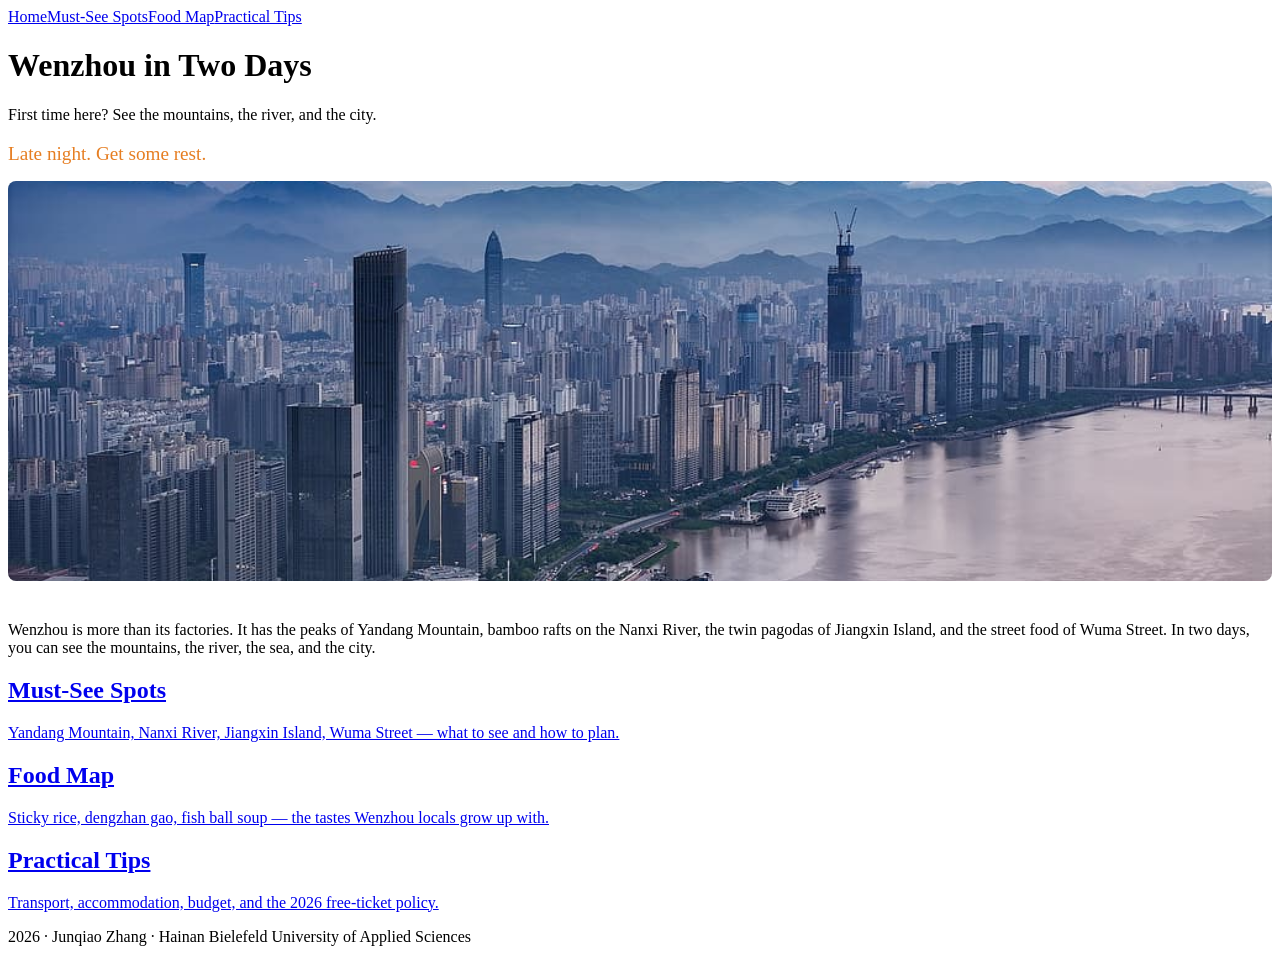
<file: index.html>
<!DOCTYPE html>
<html lang="en">
<head>
  <meta charset="UTF-8">
  <meta name="viewport" content="width=device-width, initial-scale=1.0">
  <title>Wenzhou in Two Days — Mountains, River, and City</title>
  <meta name="description" content="A two-day travel guide for first-time visitors to Wenzhou.">
  
  <!-- Open Graph (封面照片代码在这里) -->
  <meta property="og:title" content="Wenzhou in Two Days">
  <meta property="og:description" content="First time in Wenzhou? See the mountains, the river, and the city.">
  <!-- 下面这行是你的封面图绝对路径，只有加了这行，分享链接时才会显示图片 -->
  <meta property="og:image" content="https://zhang-junqiao.github.io/html/images/og-image.jpg">
  <meta property="og:url" content="https://zhang-junqiao.github.io/html/">
  <meta property="og:type" content="website">
  <meta name="twitter:card" content="summary_large_image">
  
  <!-- Icons (浏览器标签页图标) -->
  <link rel="icon" href="images/favicon-32.png" sizes="32x32">
  <link rel="apple-touch-icon" href="images/apple-touch-icon.png">
  
  <link rel="stylesheet" href="css/style.css">
</head>
<body>
  <!-- Header and footer are injected by nav.js -->

  <main>
    <h1>Wenzhou in Two Days</h1>
    <p class="subtitle">First time here? See the mountains, the river, and the city.</p >
    <p id="greeting"></p >
    <img src="images/og-image.jpg" alt="Wenzhou Cover" style="width: 100%; max-height: 400px; object-fit: cover; border-radius: 8px; margin-bottom: 20px;">
    
    <p>Wenzhou is more than its factories. It has the peaks of Yandang Mountain, bamboo rafts on the Nanxi River, the twin pagodas of Jiangxin Island, and the street food of Wuma Street. In two days, you can see the mountains, the river, the sea, and the city.</p >

    <div class="entry-grid">
      <a href="spots.html" class="entry-card">
        <h2>Must-See Spots</h2>
        <p>Yandang Mountain, Nanxi River, Jiangxin Island, Wuma Street — what to see and how to plan.</p >
      </a >
      <a href="food.html" class="entry-card">
        <h2>Food Map</h2>
        <p>Sticky rice, dengzhan gao, fish ball soup — the tastes Wenzhou locals grow up with.</p >
      </a >
      <a href="tips.html" class="entry-card">
        <h2>Practical Tips</h2>
        <p>Transport, accommodation, budget, and the 2026 free-ticket policy.</p >
      </a >
    </div>
  </main>

  <script src="js/nav.js"></script>
  <script src="js/dynamic.js"></script>
</body>
</html>
</file>
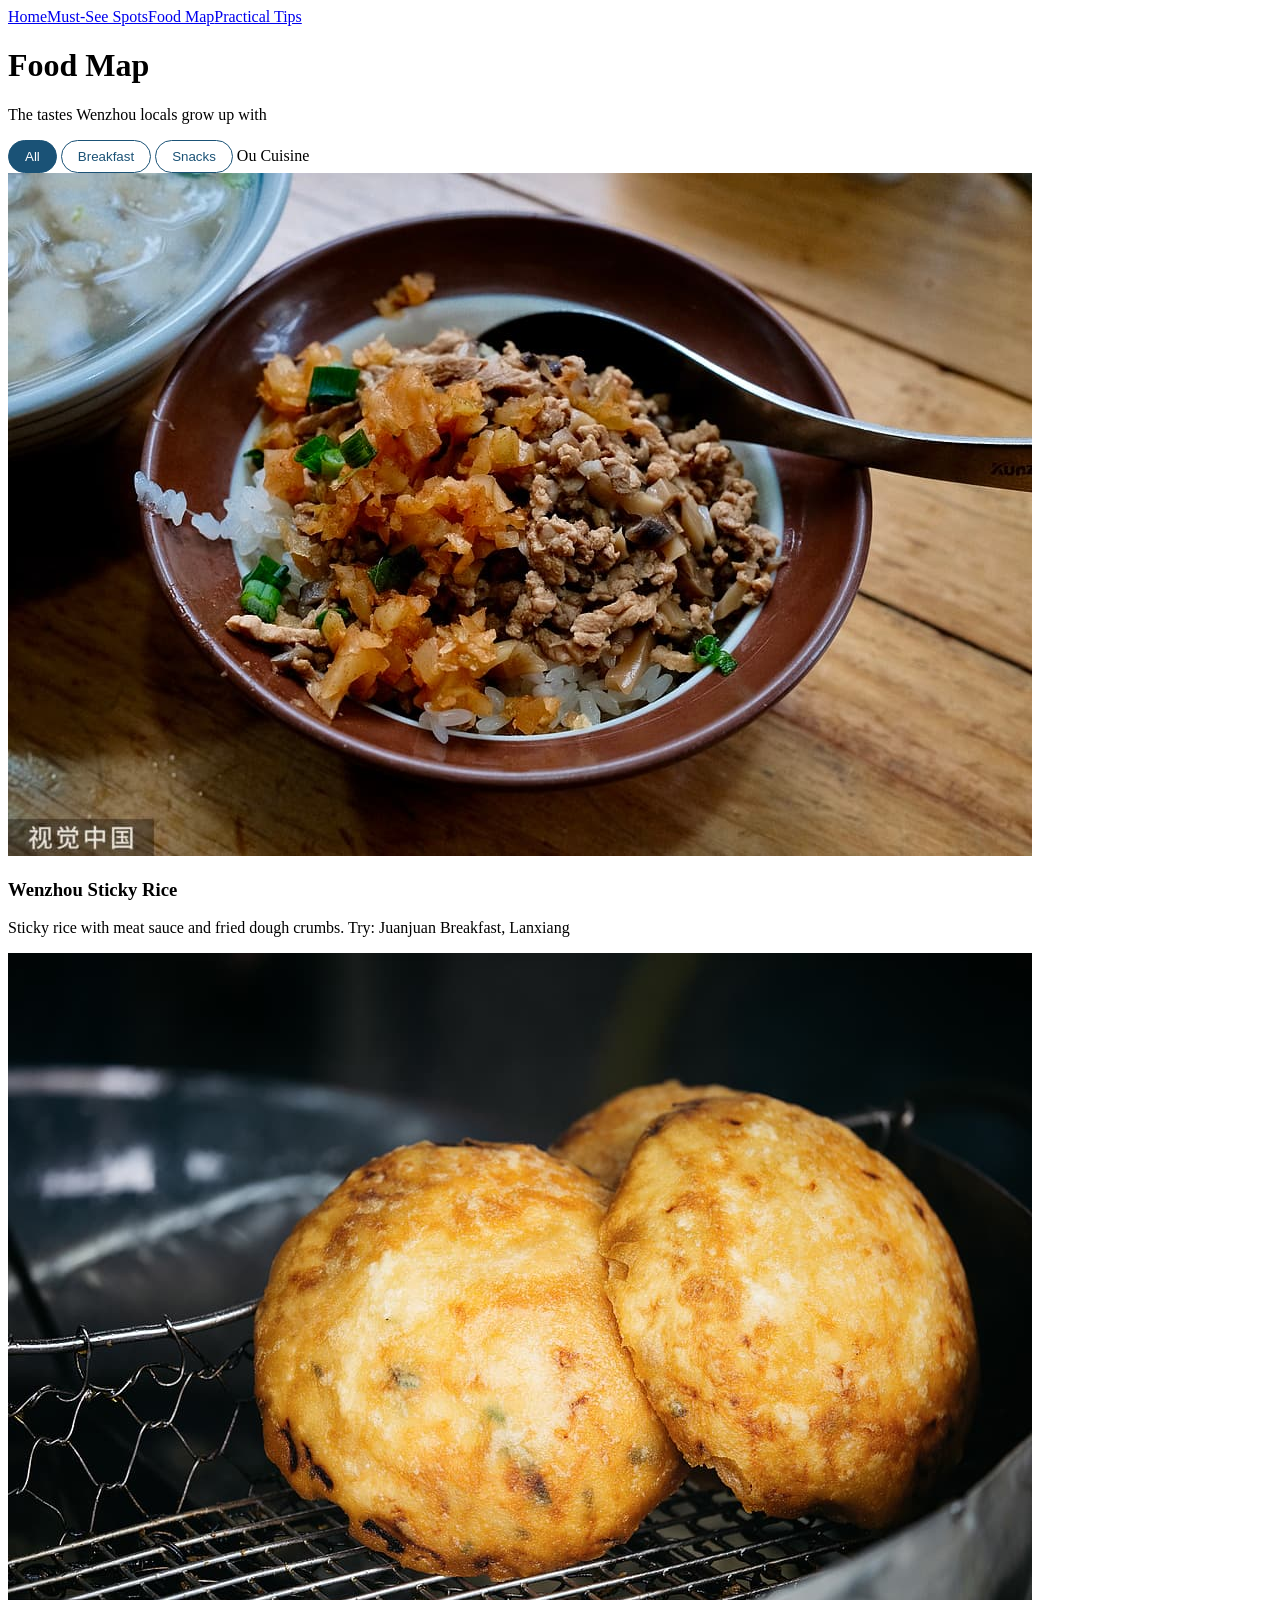
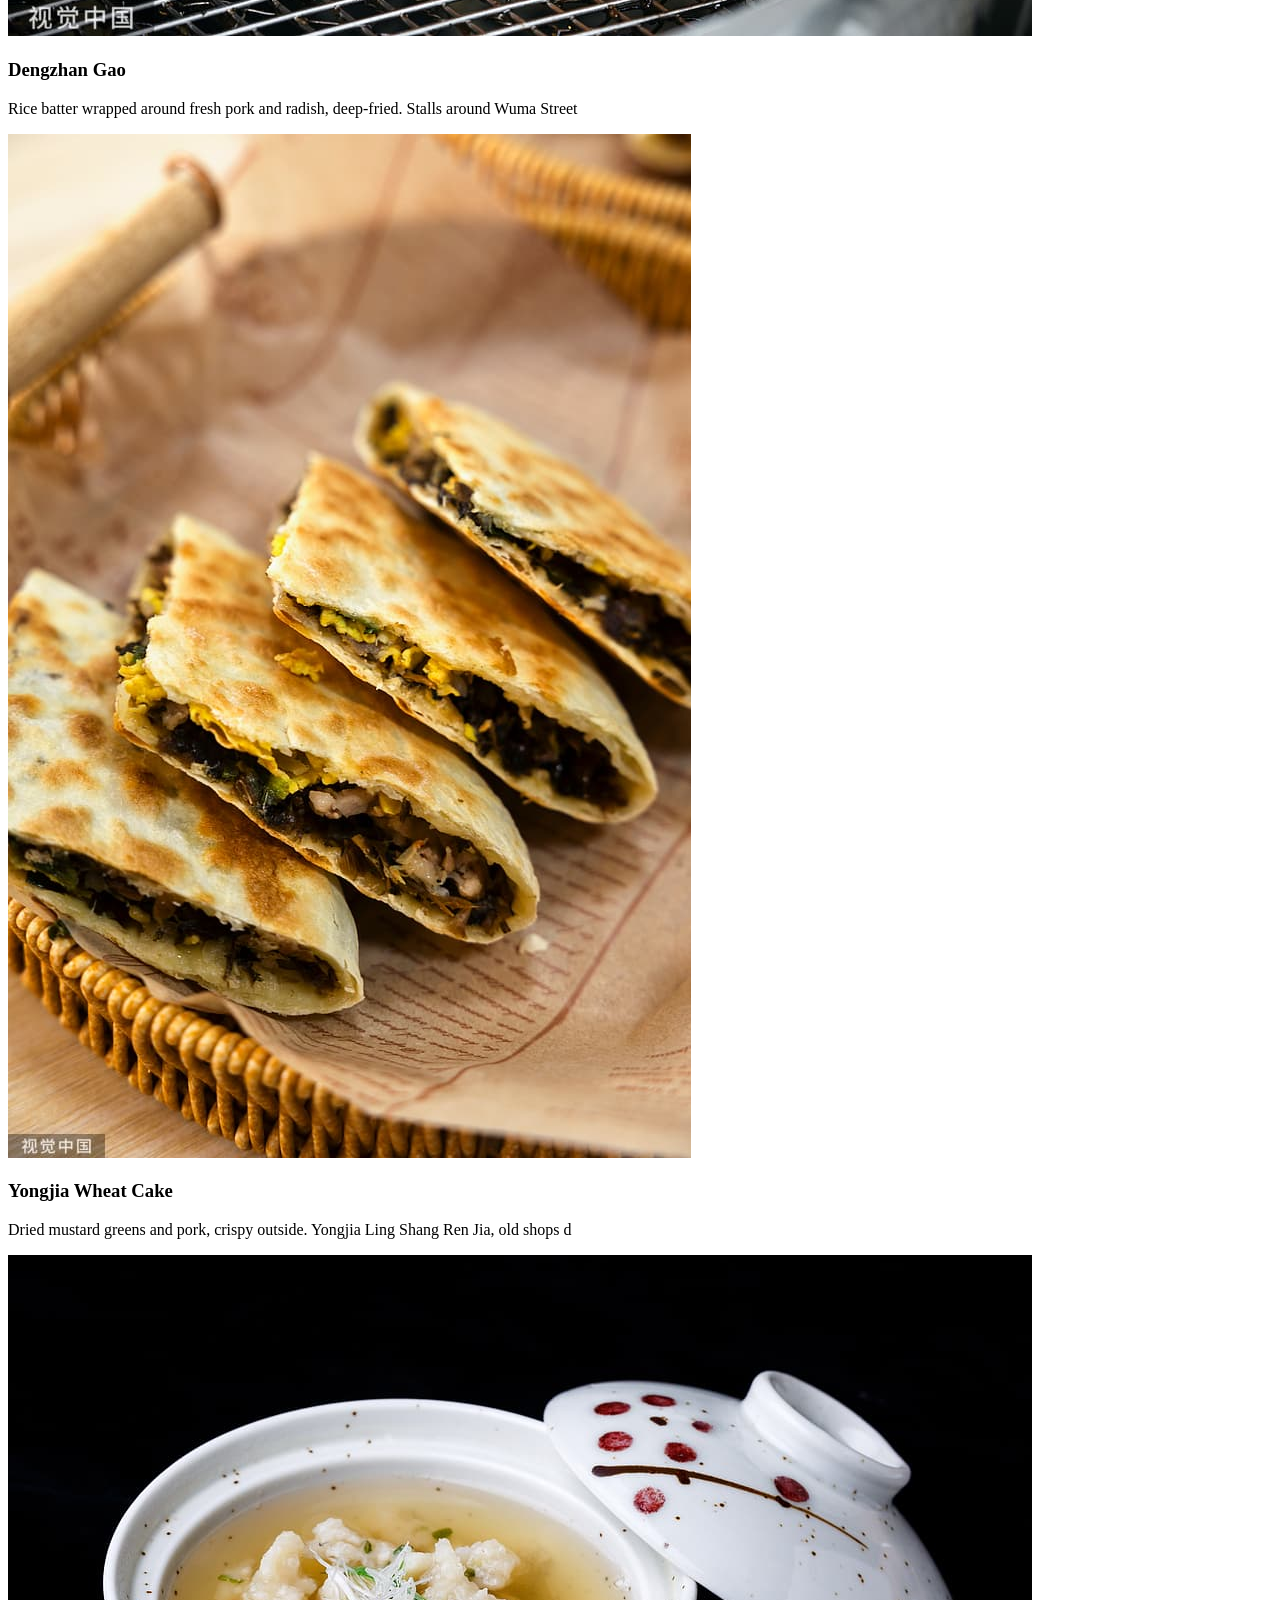
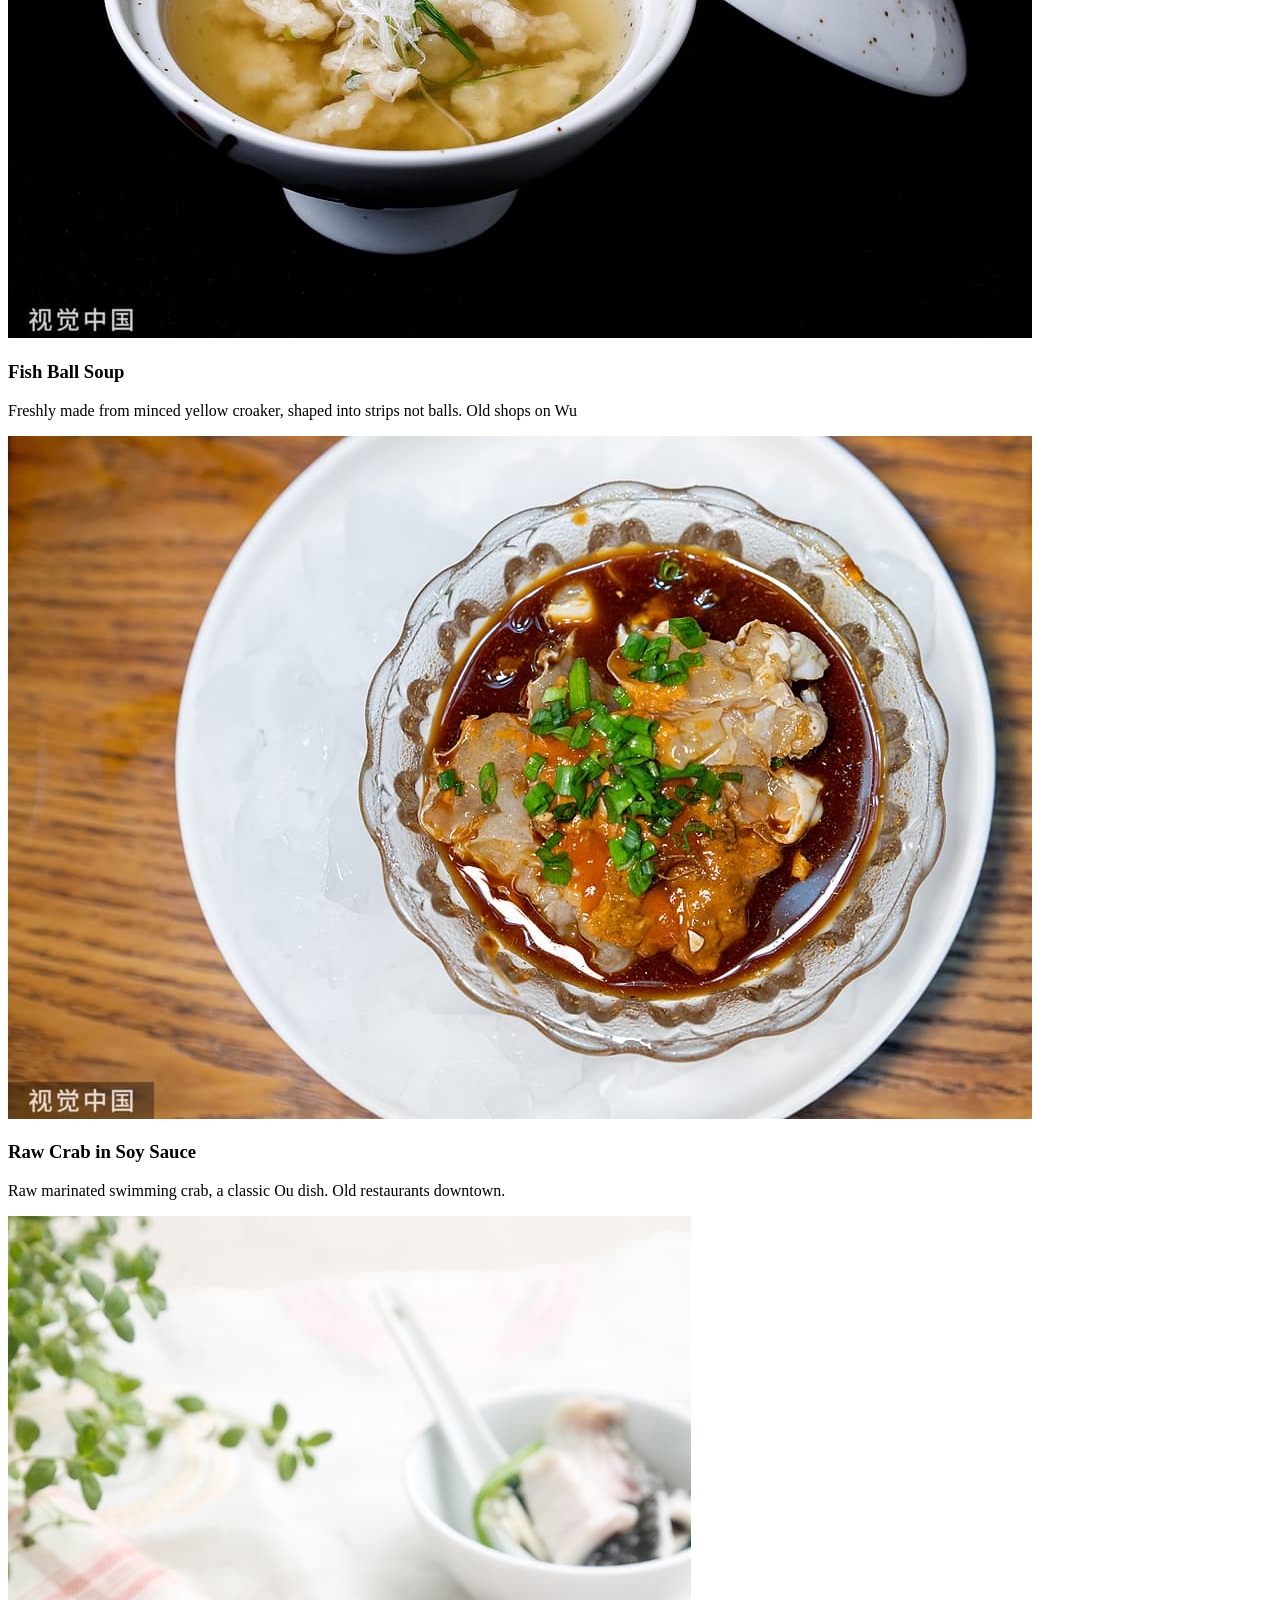
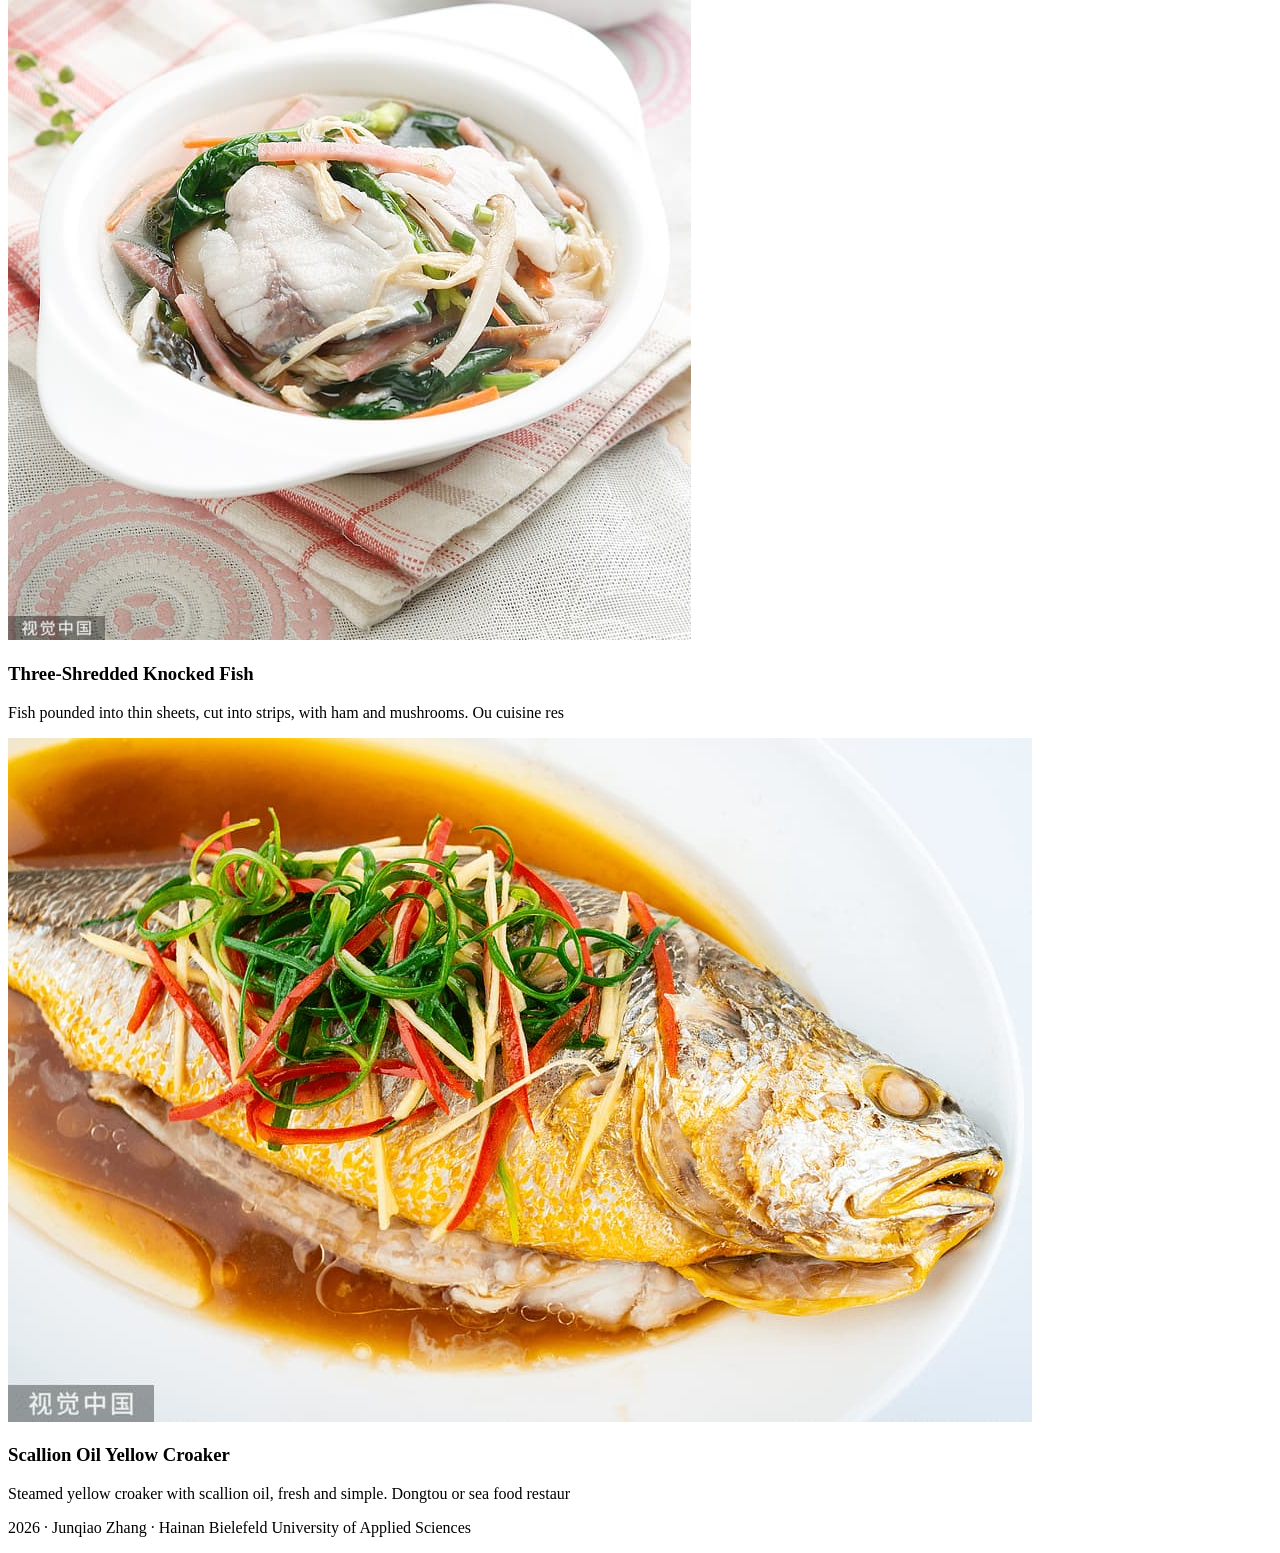
<file: food.html>
<!DOCTYPE html>
<html lang="en">
<head>
  <meta charset="UTF-8">
  <meta name="viewport" content="width=device-width, initial-scale=1.0">
  <title>Food Map — Wenzhou in Two Days</title>
  <meta name="description" content="Wenzhou food: sticky rice, dengzhan gao, fish ball soup, Ou cuisine.">
  
  <meta property="og:title" content="Food Map — Wenzhou in Two Days">
  <meta property="og:description" content="Sticky rice, dengzhan gao, fish ball soup.">
  <meta property="og:image" content="https://你的用户名.github.io/wenzhou-guide/images/og-image.jpg">
  <meta property="og:url" content="https://你的用户名.github.io/wenzhou-guide/food.html">
  <meta property="og:type" content="website">
  <meta name="twitter:card" content="summary_large_image">
  
  <link rel="icon" href="images/favicon-32.png" sizes="32x32">
  <link rel="apple-touch-icon" href="images/apple-t-guouch-icon.png">
  
  <link rel="stylesheet" href="css/style.css">
</head>
<body>
  <main>
    <h1>Food Map</h1>
    <p class="subtitle">The tastes Wenzhou locals grow up with</p >

    <div class="filter">
      <div class="filter-bar">
        <button class="filter-btn-js active" data-category="all">All</button>
        <button class="filter-btn-js" data-category="breakfast">Breakfast</button>
        <button class="filter-btn-js" data-category="snack">Snacks</button>
        <buttonide class/images="filter-btn-js/" data-category="dish">Ou Cuisine</button>
      </div>

<div class="card-grid">
  <article class="food-item" data-category="breakfast">
    <!-- 新增的图片代码，请将 src 替换为你实际的图片路径 -->
    <img src="images/wenzhou-rice.jpg" alt="Wenzhou Sticky Rice" class="food-img">
    <h3>Wenzhou Sticky Rice</h3>
    <p>Sticky rice with meat sauce and fried dough crumbs. Try: Juanjuan Breakfast, Lanxiang</p >
  </article>

  <article class="food-item" data-category="snack">
    <img src="images/dengzhan-gao.jpg" alt="Dengzhan Gao" class="food-img">
    <h3>Dengzhan Gao</h3>
    <p>Rice batter wrapped around fresh pork and radish, deep-fried. Stalls around Wuma Street</p >
  </article>

  <article class="food-item" data-category="snack">
    <img src="images/wheat-cake.jpg" alt="Yongjia Wheat Cake" class="food-img">
    <h3>Yongjia Wheat Cake</h3>
    <p>Dried mustard greens and pork, crispy outside. Yongjia Ling Shang Ren Jia, old shops d</p >
  </article>

  <article class="food-item" data-category="snack">
    <img src="images/fish-ball-soup.jpg" alt="Fish Ball Soup" class="food-img">
    <h3>Fish Ball Soup</h3>
    <p>Freshly made from minced yellow croaker, shaped into strips not balls. Old shops on Wu</p >
  </article>

  <article class="food-item" data-category="dish">
    <img src="images/raw-crab.jpg" alt="Raw Crab in Soy Sauce" class="food-img">
    <h3>Raw Crab in Soy Sauce</h3>
    <p>Raw marinated swimming crab, a classic Ou dish. Old restaurants downtown.</p >
  </article>

  <article class="food-item" data-category="dish">
    <img src="images/knocked-fish.jpg" alt="Three-Shredded Knocked Fish" class="food-img">
    <h3>Three-Shredded Knocked Fish</h3>
    <p>Fish pounded into thin sheets, cut into strips, with ham and mushrooms. Ou cuisine res</p >
  </article>

  <article class="food-item" data-category="dish">
    <img src="images/yellow-croaker.jpg" alt="Scallion Oil Yellow Croaker" class="food-img">
    <h3>Scallion Oil Yellow Croaker</h3>
    <p>Steamed yellow croaker with scallion oil, fresh and simple. Dongtou or sea food restaur</p >
  </article>
</div>
    </div>
  </main>

  <script src="js/nav.js"></script>
  <script src="js/dynamic.js"></script>
</body>
</html>
</file>
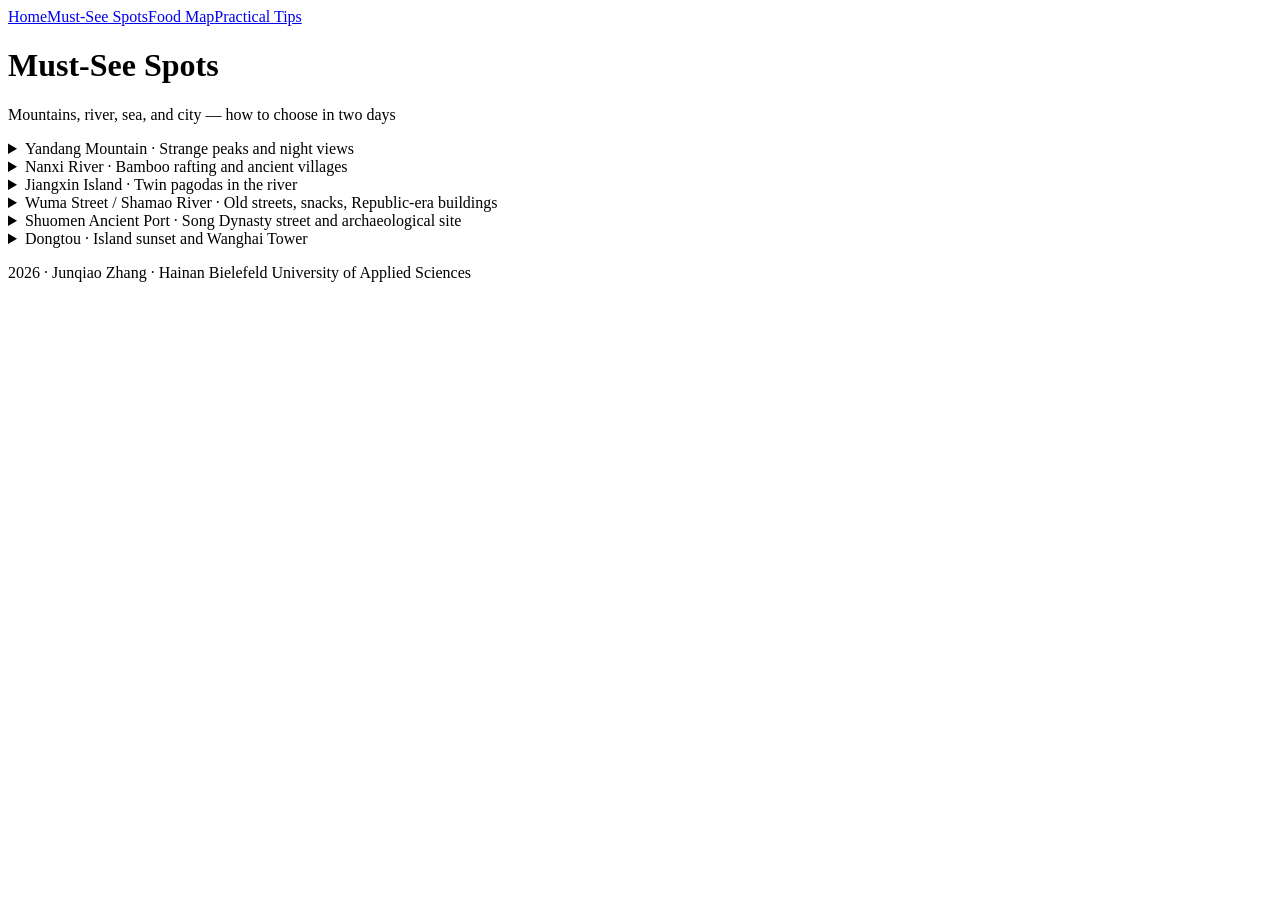
<file: spots.html>
<!DOCTYPE html>
<html lang="en">
<head>
  <meta charset="UTF-8">
  <meta name="viewport" content="width=device-width, initial-scale=1.0">
  <title>Must-See Spots — Wenzhou in Two Days</title>
  <meta name="description" content="Must-see spots in Wenzhou: Yandang Mountain, Nanxi River, Jiangxin Island, Wuma Street.">
  
  <!-- Open Graph -->
  <meta property="og:title" content="Must-See Spots — Wenzhou in Two Days">
  <meta property="og:description" content="Yandang Mountain, Nanxi River, Jiangxin Island, Wuma Street.">
  <meta property="og:image" content="https://你的用户名.github.io/wenzhou-guide/images/og-image.jpg">
  <meta property="og:url" content="https://你的用户名.github.io/wenzhou-guide/spots.html">
  <meta property="og:type" content="website">
  <meta name="twitter:card" content="summary_large_image">
  
  <!-- Icons -->
  <link rel="icon" href="images/favicon-32.png" sizes="32x32">
  <link rel="apple-touch-icon" href="images/apple-touch-icon.png">
  
  <link rel="stylesheet" href="css/style.css">
</head>
<body>
  <main>
    <h1>Must-See Spots</h1>
    <p class="subtitle">Mountains, river, sea, and city — how to choose in two days</p >

    <div class="card-grid">
      
      <!-- Yandang Mountain -->
      <details class="spot-card">
        <summary>Yandang Mountain · Strange peaks and night views</summary>
        <img src="images/yandangshan.jpg" alt="Yandang Mountain at night, jagged peaks silhouetted against the dark sky">
        <p><strong>Suggested time:</strong> Half day – 1 day</p >
        <p><strong>Transport:</strong> 30 min by train from Wenzhou South to Yandangshan Station (25 RMB)</p >
        <p><strong>Tip:</strong> The Lingfeng night view requires a separate ticket. Enter in the afternoon for the best value.</p >
      </details>

      <!-- Nanxi River -->
      <details class="spot-card">
        <summary>Nanxi River · Bamboo rafting and ancient villages</summary>
        <img src="images/nanxijiang.jpg" alt="Bamboo raft floating on Nanxi River, green mountains on both sides">
        <p><strong>Suggested time:</strong> Half day</p >
        <p><strong>Transport:</strong> Chartered car or self-drive, about 1 hour from downtown</p >
        <p><strong>Tip:</strong> Raft in the morning; Lishui Street is best for photos in the late afternoon.</p >
      </details>

      <!-- Jiangxin Island -->
      <details class="spot-card">
        <summary>Jiangxin Island · Twin pagodas in the river</summary>
        <img src="images/jiangxinyu.jpg" alt="One of the twin pagodas on Jiangxin Island, surrounded by green trees">
        <p><strong>Suggested time:</strong> 2–3 hours</p >
        <p><strong>Transport:</strong> Take the ferry from downtown</p >
        <p><strong>Tip:</strong> In 2026, show your flight or high-speed rail ticket arriving within 7 days to get free first-entry tickets.</p >
      </details>

      <!-- Wuma Street -->
      <details class="spot-card">
        <summary>Wuma Street / Shamao River · Old streets, snacks, Republic-era buildings</summary>
        <img src="images/wuma-street.jpg" alt="Wuma Street pedestrian area with the five-horse sculpture and old buildings">
        <p><strong>Suggested time:</strong> 2–3 hours</p >
        <p><strong>Transport:</strong> Walk or take a bus downtown</p >
        <p><strong>Tip:</strong> It is livelier at night. Try dengzhan gao and fish ball soup while walking.</p >
      </details>

      <!-- Shuomen Ancient Port -->
      <details class="spot-card">
        <summary>Shuomen Ancient Port · Song Dynasty street and archaeological site</summary>
        <img src="images/shuomen-port.jpg" alt="Shuomen Ancient Port park with Song-style buildings and the Ou River">
        <p><strong>Suggested time:</strong> 1–2 hours</p >
        <p><strong>Transport:</strong> Right next to Wuma Street, within walking distance</p >
        <p><strong>Tip:</strong> Go in the late afternoon, then have dinner by the river.</p >
      </details>

      <!-- Dongtou -->
      <details class="spot-card">
        <summary>Dongtou · Island sunset and Wanghai Tower</summary>
        <img src="images/dongtou.jpg" alt="View from Wanghai Tower on Dongtou Island at sunset">
        <p><strong>Suggested time:</strong> 1 day (optional)</p >
        <p><strong>Transport:</strong> Self-drive or bus, about 1.5 hours from downtown</p >
        <p><strong>Tip:</strong> If you only have two days, save Dongtou for next time.</p >
      </details>
      
    </div>
  </main>

  <script src="js/nav.js"></script>
  <script src="js/dynamic.js"></script>
</body>
</html>
</file>
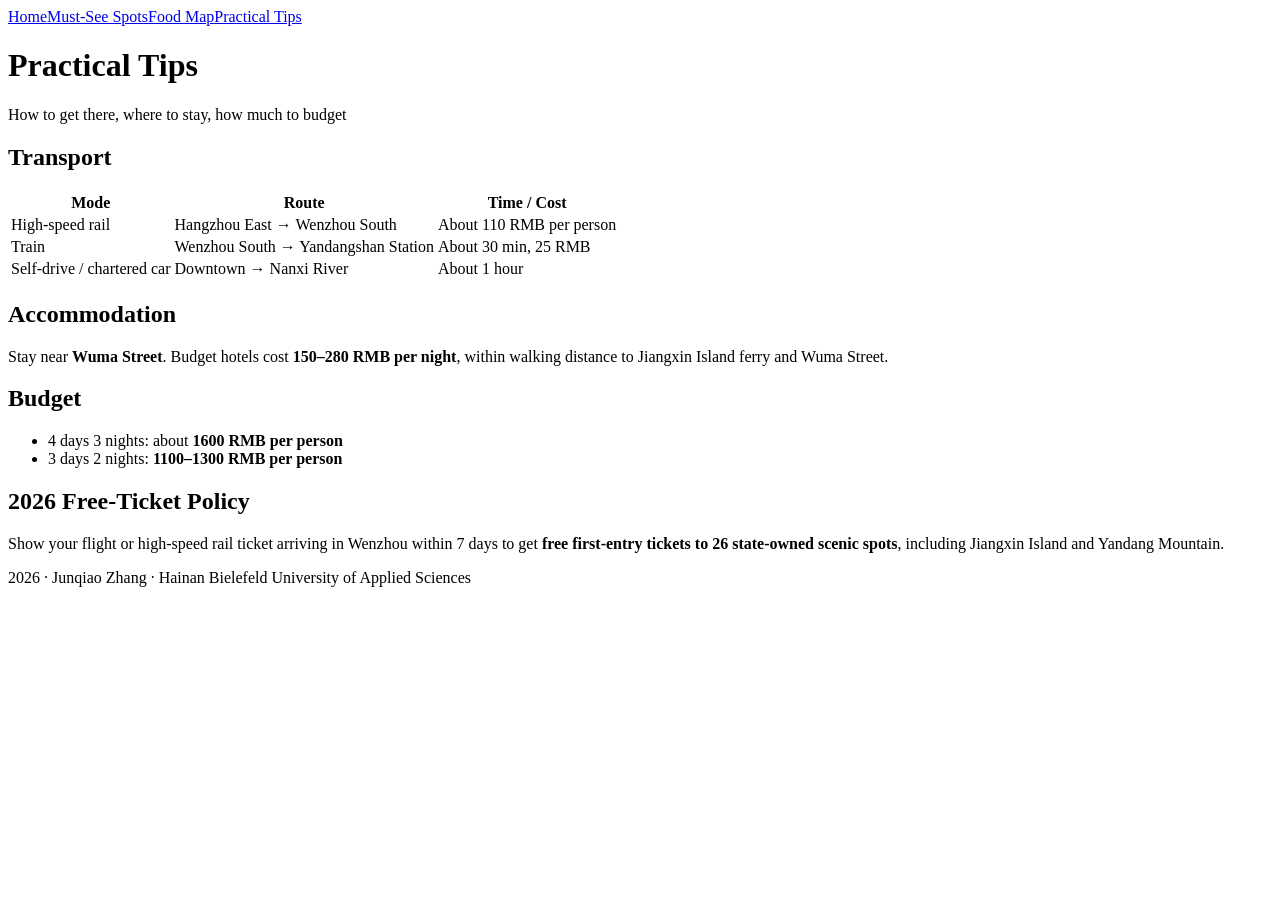
<file: tips.html>
<!DOCTYPE html>
<html lang="en">
<head>
  <meta charset="UTF-8">
  <meta name="viewport" content="width=device-width, initial-scale=1.0">
  <title>Practical Tips — Wenzhou in Two Days</title>
  <meta name="description" content="Wenzhou transport, accommodation, budget, and 2026 free-ticket policy.">
  
  <meta property="og:title" content="Practical Tips — Wenzhou in Two Days">
  <meta property="og:description" content="Transport, accommodation, budget, free-ticket policy.">
  <meta property="og:image" content="https://你的用户名.github.io/wenzhouog-image.jpg">
  <meta property="og:url" content="https://你的用户名.github.io/wenzhou-guide/tips.html">
  <meta property="og:type" content="website">
  <meta name="twitter:card" content="summary_large_image">
  
  <link rel="icon" href="images/favicon-32.png" sizes="32x32">
  <link rel="apple-touch-icon" href="images/apple-touch-icon.png">
  
  <link rel="stylesheet" href="css/style.css">
</head>
<body>
  <main>
    <h1>Practical Tips</h1>
    <p class="subtitle">How to get there, where to stay, how much to budget</p >

    <h2>Transport</h2>
    <table>
      <thead>
        <tr><th>Mode</th><th>Route</th><th>Time / Cost</th></tr>
      </thead>
      <tbody>
        <tr><td>High-speed rail</td><td>Hangzhou East → Wenzhou South</td><td>About 110 RMB per person</td></tr>
        <tr><td>Train</td><td>Wenzhou South → Yandangshan Station</td><td>About 30 min, 25 RMB</td></tr>
        <tr><td>Self-drive / chartered car</td><td>Downtown → Nanxi River</td><td>About 1 hour</td></tr>
      </tbody>
    </table>

    <h2>Accommodation</h2>
    <p>Stay near <strong>Wuma Street</strong>. Budget hotels cost <strong>150–280 RMB per night</strong>, within walking distance to Jiangxin Island ferry and Wuma Street.</p >

    <h2>Budget</h2>
    <ul>
      <li>4 days 3 nights: about <strong>1600 RMB per person</strong></li>
      <li>3 days 2 nights: <strong>1100–1300 RMB per person</strong></li>
    </ul>

    <h2>2026 Free-Ticket Policy</h2>
    <p>Show your flight or high-speed rail ticket arriving in Wenzhou within 7 days to get <strong>free first-entry tickets to 26 state-owned scenic spots</strong>, including Jiangxin Island and Yandang Mountain.</p >
  </main>

  <script src="js/nav.js"></script>
  <script src="js/dynamic.js"></script>
</body>
</html>
</file>
<file: css/style.css>
.spot-card img {
  width: 400px;
  height: auto;
  border-radius: 6px;
  margin-bottom: 0.75rem;
  display: block;
}
/* ===== 汉堡菜单 ===== */
.nav-toggle {
  display: none;
  background: none;
  border: none;
  color: white;
  font-size: 1.8rem;
  cursor: pointer;
  padding: 0.5rem 1rem;
}

@media (max-width: 600px) {
  .nav-toggle {
    display: block;
    position: absolute;
    top: 0.5rem;
    right: 0.5rem;
  }
  nav {
    display: none;
    flex-direction: column;
    width: 100%;
    padding: 1rem;
  }
  nav.open {
    display: flex;
  }
  header {
    position: relative;
  }
}

/* ===== 淡入动画 ===== */
.fade-in {
  opacity: 0;
  transform: translateY(20px);
  transition: opacity 0.6s ease, transform 0.6s ease;
}

.fade-in.visible {
  opacity: 1;
  transform: translateY(0);
}

/* ===== 美食筛选按钮（JS版） ===== */
.filter-btn-js {
  padding: 0.5rem 1rem;
  border: 1px solid #1a5276;
  background: white;
  color: #1a5276;
  border-radius: 20px;
  cursor: pointer;
  transition: all 0.2s;
}

.filter-btn-js:hover,
.filter-btn-js.active {
  background: #1a5276;
  color: white;
}

/* 美食项淡入淡出 */
.food-item {
  opacity: 0;
  transition: opacity 0.4s ease;
}

.food-item.show {
  opacity: 1;
}

/* ===== 返回顶部按钮 ===== */
.back-to-top {
  position: fixed;
  bottom: 2rem;
  right: 2rem;
  width: 48px;
  height: 48px;
  border-radius: 50%;
  background: #1a5276;
  color: white;
  border: none;
  font-size: 1.5rem;
  cursor: pointer;
  opacity: 0;
  visibility: hidden;
  transition: opacity 0.3s, visibility 0.3s, transform 0.2s;
  z-index: 200;
}

.back-to-top.visible {
  opacity: 1;
  visibility: visible;
}

.back-to-top:hover {
  transform: scale(1.1);
  background: #e67e22;
}

/* ===== 首页问候语 ===== */
#greeting {
  font-size: 1.2rem;
  color: #e67e22;
  font-weight: 500;
  margin-bottom: 1rem;
}
</file>
